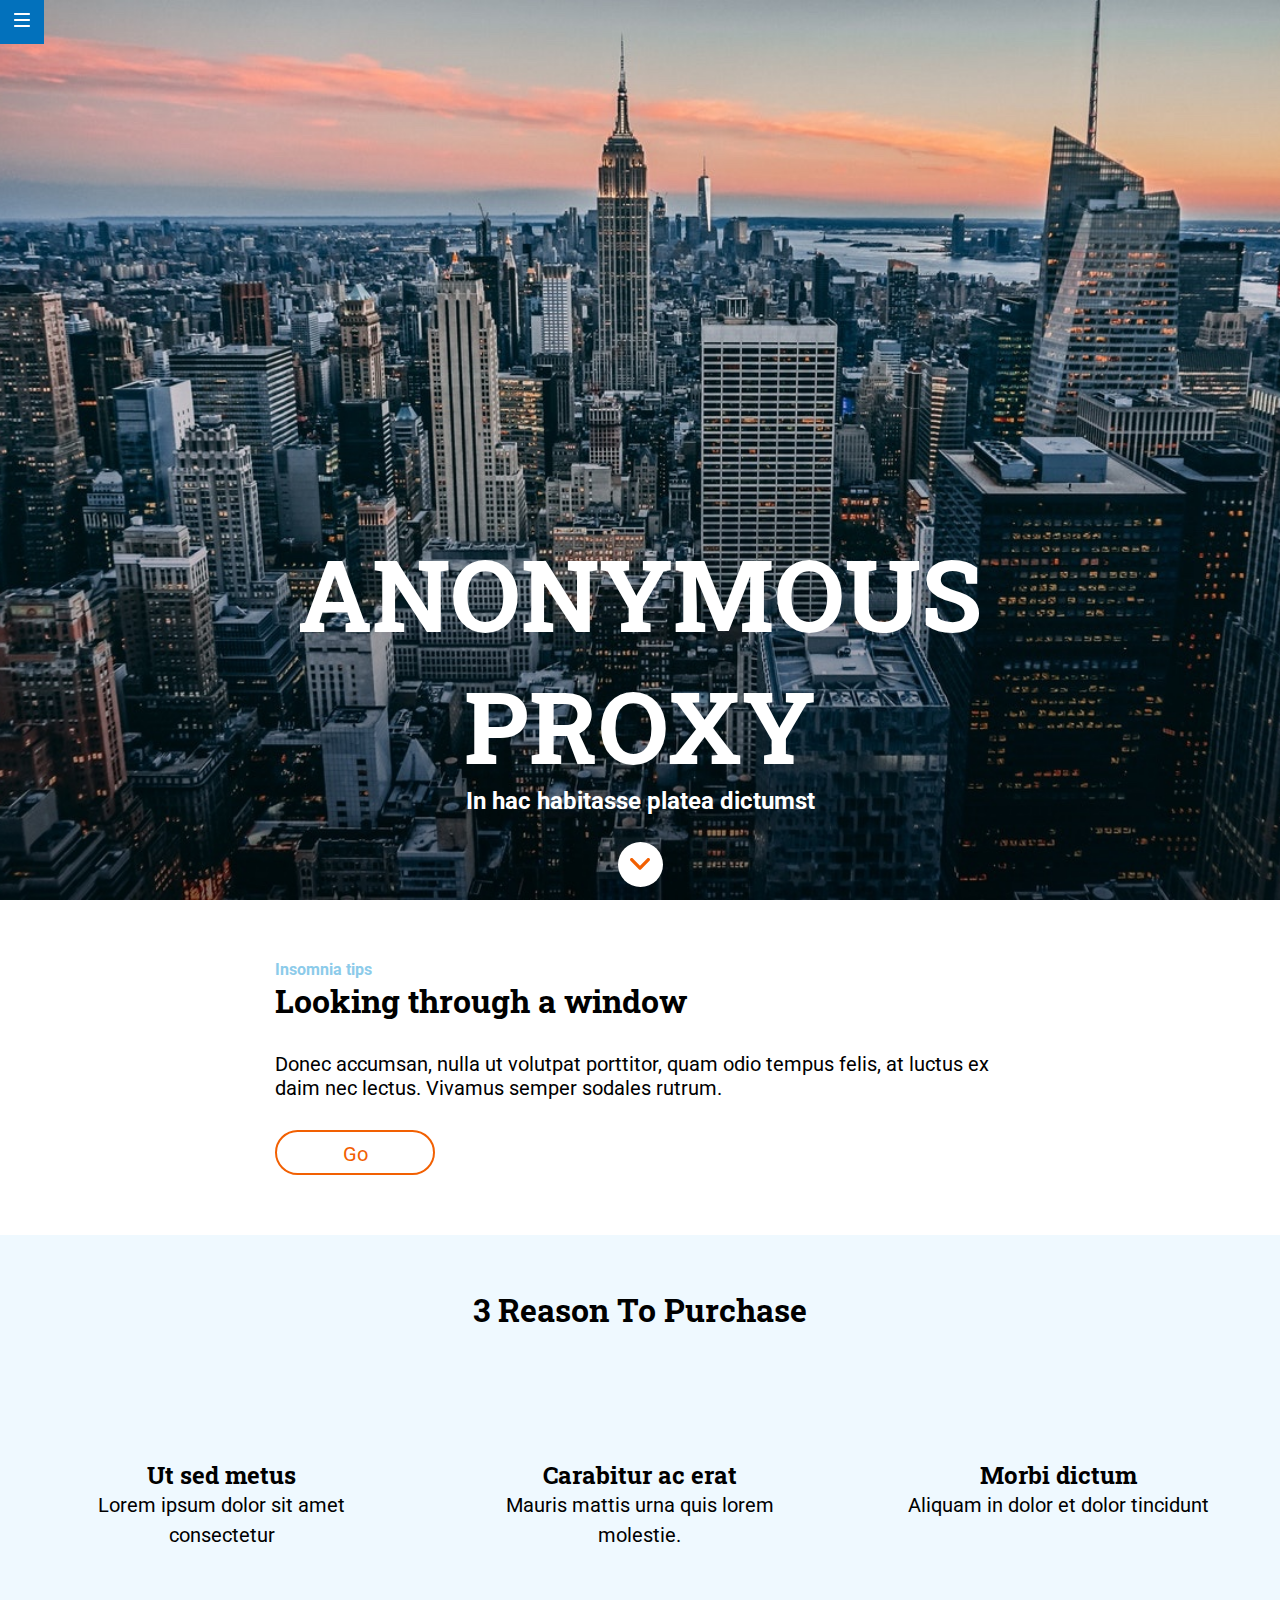
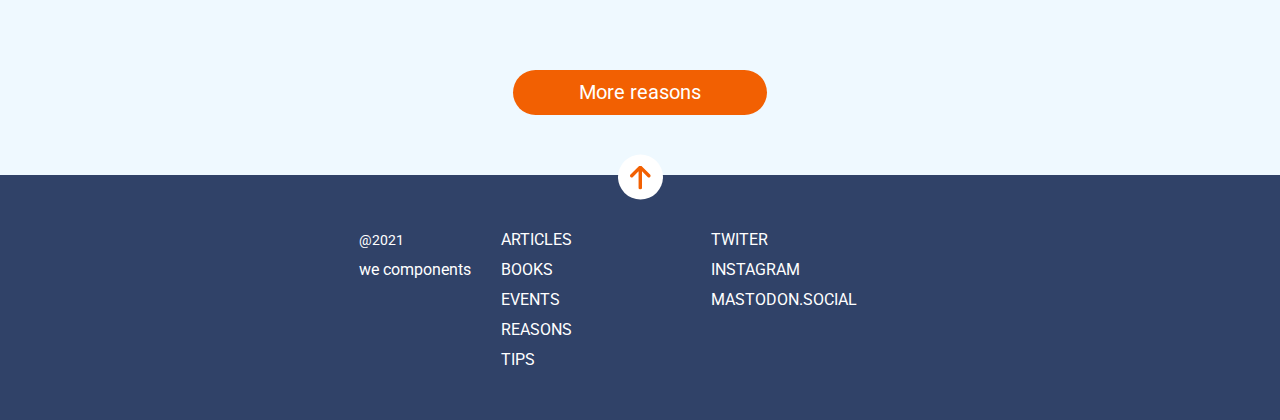
<file: docs/index.html>
<!DOCTYPE html>
<html lang="es">
  <head>
    <meta charset="UTF-8" />
    <meta http-equiv="X-UA-Compatible" content="IE=edge" />
    <meta name="viewport" content="width=device-width, initial-scale=1.0" />
    <link rel="preconnect" href="https://fonts.googleapis.com" />
    <link rel="preconnect" href="https://fonts.gstatic.com" crossorigin />
    <link
      href="https://fonts.googleapis.com/css2?family=Roboto+Slab:wght@700&family=Roboto:wght@400;500&display=swap"
      rel="stylesheet"
    />

    <link
      rel="stylesheet"
      href="https://pro.fontawesome.com/releases/v5.10.0/css/all.css"
      integrity="sha384-AYmEC3Yw5cVb3ZcuHtOA93w35dYTsvhLPVnYs9eStHfGJvOvKxVfELGroGkvsg+p"
      crossorigin="anonymous"
    />

    <link rel="stylesheet" href="./assets/css/main.css" />
    <title>Evaluacion final modulo 01</title>
  </head>
  <body>
    <header class="header">
      <nav class="header__icon">
        <a href="https://adalab.es/" target="_blank">
          <img
            class="header__icon-menu"
            src="./assets/images/ico-menu.svg"
            alt="menu"
            title="Ir a Adalab.es"
          />
        </a>
      </nav>
      <section class="header__title" id="header">
        <h1 class="header__title__principal">Anonymous proxy</h1>
        <h2 class="header__title__subtitle">In hac habitasse platea dictumst</h2>
        <nav class="header__title__buttom">
          <a href="#3reason"
            ><img
              src="./assets/images/ico-scroll-down.svg"
              alt="icon scroll down"
              title="Ir a 3 reason"
          /></a>
        </nav>
      </section>
    </header>

    <main>
      <section class="first">
        <h4 class="first__tip">Insomnia tips</h4>
        <h2 class="first__title">Looking through a window</h2>
        <p class="first__section1">
          Donec accumsan, nulla ut volutpat porttitor, quam odio tempus felis, at
          luctus ex daim nec lectus. Vivamus semper sodales rutrum.
        </p>
        <nav class="first__button">
          <a
            class="first__button__link"
            href="https://adalab.es/"
            title="Ir a Adalab.es"
            >Go</a
          >
        </nav>
      </section>

      <section class="second">
        <h2 class="second__title" id="3reason">3 reason to purchase</h2>
        <article class="second__article">
          <h3 class="second__article__title">Ut sed metus</h3>
          <p class="second__article__text">Lorem ipsum dolor sit amet consectetur</p>
        </article>

        <article class="second__article">
          <h3 class="second__article__title">Carabitur ac erat</h3>
          <p class="second__article__text">Mauris mattis urna quis lorem molestie.</p>
        </article>

        <article class="second__article">
          <h3 class="second__article__title">Morbi dictum</h3>
          <p class="second__article__text">Aliquam in dolor et dolor tincidunt</p>
        </article>

        <nav class="second__button">
          <a
            class="second__button__link"
            href="https://adalab.es/"
            title="Ir a Adalab.es"
            >More reasons</a
          >
        </nav>
      </section>
    </main>

    <footer class="footer">
      <nav class="footer__icon">
        <a href="#header">
          <img
            class="footer__icon__img"
            src="./assets/images/ico-arrow.svg"
            alt="ico-arrow"
            title="ir a inicio"
        /></a>
      </nav>

      <div class="footer__all">
        <nav class="footer__menu">
          <ul class="footer__menu__one">
            <li>
              <a
                class="footer__menu__link"
                href="https://adalab.es/"
                target="_blank"
                >articles</a
              >
            </li>
            <li>
              <a
                class="footer__menu__link"
                href="https://adalab.es/"
                target="_blank"
                >books</a
              >
            </li>
            <li>
              <a
                class="footer__menu__link"
                href="https://adalab.es/"
                target="_blank"
                >events</a
              >
            </li>
            <li>
              <a
                class="footer__menu__link"
                href="https://adalab.es/"
                target="_blank"
                >reasons</a
              >
            </li>
            <li>
              <a
                class="footer__menu__link"
                href="https://adalab.es/"
                target="_blank"
                >tips</a
              >
            </li>
          </ul>
          <ul class="footer__menu__two">
            <li>
              <a
                class="footer__menu__social"
                href="https://adalab.es/"
                target="_blank"
                >twiter</a
              >
            </li>
            <li>
              <a
                class="footer__menu__social"
                href="https://adalab.es/"
                target="_blank"
                >instagram</a
              >
            </li>
            <li>
              <a
                class="footer__menu__social"
                href="https://adalab.es/"
                target="_blank"
                >mastodon.social</a
              >
            </li>
          </ul>
        </nav>
        <div class="footer__copy__love">
          <small class="footer__copy">@2021</small>
          <p class="love__text">we <i class="fas fa-heart"></i> components</p>
        </div>
      </div>
    </footer>

  </body>
</html>
</file>
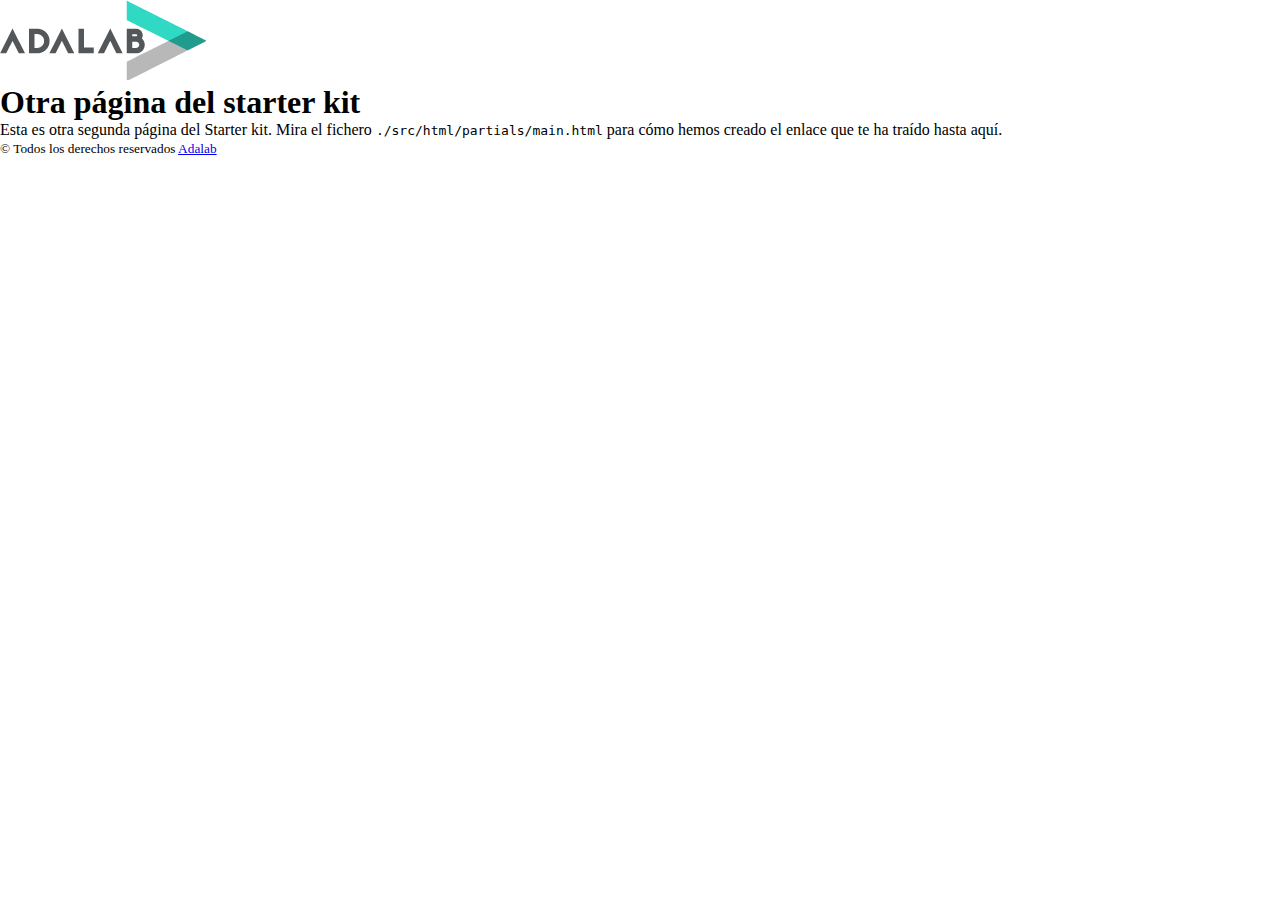
<file: docs/more-info.html>
<!DOCTYPE html>
<html lang="es">
  <head>
    <meta charset="UTF-8" />
    <meta name="viewport" content="width=device-width, initial-scale=1" />
    <title>Adalab Web Starter Kit</title>
    <link href="https://fonts.googleapis.com/css?family=Roboto&display=swap" rel="stylesheet" />
    <link rel="stylesheet" href="./assets/css/main.css" />
    <link rel="icon" href="./assets/images/favicon.png" />
  </head>

  <body>
    <div class="page">
      <header class="page__header">
        <img src="./assets/images/logo-adalab.png" alt="Adalab">
        <h1>Otra página del starter kit</h1>
      </header>

      <main>
        <p>
          Esta es otra segunda página del Starter kit. Mira el fichero
          <code class="code">./src/html/partials/main.html</code> para cómo hemos creado el enlace
          que te ha traído hasta aquí.
        </p>
      </main>
      <footer class="page__footer">
        <small>
          &copy; Todos los derechos reservados
          <a class="link__adalab" href="https://adalab.es">Adalab</a>

        </small>
      </footer>

    </div>
    <script src="./assets/js/main.js"></script>
  </body>
</html>
</file>
<file: docs/assets/css/main.css>
*{box-sizing:border-box;margin:0;padding:0;list-style-type:none}.first{margin:30px 15px 45px 15px}@media (min-width: 768px){.first{margin:30px 39px 60px 39px}}@media (min-width: 1150px){.first{margin:60px 275px 60px 275px}}.first__tip{color:#8ccbea;font-family:"Roboto",sans-serif;font-size:14px}@media (min-width: 1150px){.first__tip{font-size:16px}}.first__title{font-size:24px;font-family:"Roboto Slab",serif}@media (min-width: 768px){.first__title{font-size:26px}}@media (min-width: 1150px){.first__title{font-size:32px}}.first__section1{margin-top:15px;font-size:18px;font-family:"Roboto",sans-serif}@media (min-width: 768px){.first__section1{font-size:20px;margin-top:30px}}.first__button{margin-top:30px;border:#f26002 solid 2px;width:76px;height:45px;border-radius:25px;text-align:center;line-height:45px;font-family:"Roboto",sans-serif;font-size:20px;transition:transform linear 1s, background-color linear 1s, font-size linear 1s}@media (min-width: 1150px){.first__button{width:160px}}.first__button__link{text-decoration:none;color:#f26002;transition:color linear 1s}.first__button:hover{transform:scale(1.5);background-color:#f26002;font-size:25px}.first__button__link:hover{color:#fff}.second{line-height:30px;background-color:#eff9ff;display:grid;grid-template-columns:repeat(3, 1fr);grid-template-rows:repeat(5, 1fr);row-gap:45px}@media (min-width: 768px){.second{grid-template-rows:repeat(3, 1fr)}}@media (min-width: 1150px){.second{-moz-column-gap:35px;column-gap:35px;padding:0 30px 0 30px}}.second__title{font-family:"Roboto Slab",serif;font-size:24px;width:290px;text-transform:capitalize;grid-column:2/3;margin:auto}@media (min-width: 768px){.second__title{font-size:26px;grid-column:1/4}}@media (min-width: 1150px){.second__title{font-size:32px;width:730px;text-align:center}}.second__article{width:auto;margin:30px;text-align:center;grid-column:2/3}@media (min-width: 768px){.second__article{grid-column:span 1}}.second__article__title{font-family:"Roboto Slab",serif;font-size:18px}@media (min-width: 768px){.second__article__title{font-size:24px}}.second__article__text{font-family:"Roboto",sans-serif;font-size:18px}@media (min-width: 768px){.second__article__text{font-size:20px}}.second__button{margin:auto;width:174px;height:45px;background-color:#f26002;border-radius:25px;text-align:center;line-height:45px;margin-bottom:60px;grid-column:2/3;transition:transform ease 1s, background-color ease 1s}@media (min-width: 768px){.second__button{grid-column:span 3}}@media (min-width: 1150px){.second__button{width:254px}}.second__button__link{font-family:"Roboto",sans-serif;font-size:20px;color:#fff;text-decoration:none}.second__button:hover{transform:scale(1.5);background-color:#fff;border:black solid 1px}.second__button__link:hover{color:purple}.header{height:100vh}.header__icon{width:44px;height:44px;background-color:#0271bc;text-align:center;line-height:44px;position:fixed}.header__icon-menu{width:16px;height:14px}.header__title{background-image:url("../images/cover.jpg");background-position:center;background-size:cover;height:100vh;width:auto;color:#fff;display:flex;flex-direction:column;justify-content:center;align-items:center}@media (min-width: 768px){.header__title{justify-content:flex-end}}.header__title__principal{font-family:"Roboto Slab",serif;text-transform:uppercase;font-size:42px;width:15ch;text-align:center;margin:5px}@media (min-width: 768px){.header__title__principal{font-size:80px;margin-bottom:20px}}@media (min-width: 768px) and (min-width: 1150px){.header__title__principal{font-size:100px;margin-bottom:0px}}.header__title__subtitle{font-family:"Roboto",sans-serif;font-size:15px;line-height:21px;margin:5px;text-align:center}@media (min-width: 768px){.header__title__subtitle{font-size:24px;margin-bottom:30px;margin-top:0px}}.header__title__buttom{background-color:#fff;height:45px;width:45px;line-height:45px;display:flex;justify-content:center;align-items:center;border-radius:50%;transform:translateY(45px)}@media (min-width: 768px){.header__title__buttom{transform:translateY(0);margin-bottom:45px}}@media (min-width: 1150px){.header__title__buttom{margin-bottom:13px}}@-webkit-keyframes giro{from{transform:rotateZ(0)}25%{transform:rotateZ(90deg)}50%{transform:rotateZ(180deg)}75%{transform:rotateZ(270deg)}to{transform:rotateZ(360deg)}}@keyframes giro{from{transform:rotateZ(0)}25%{transform:rotateZ(90deg)}50%{transform:rotateZ(180deg)}75%{transform:rotateZ(270deg)}to{transform:rotateZ(360deg)}}.footer{background-color:#304268;display:flex;flex-direction:column;justify-content:center;align-items:center;color:#fff;line-height:30px;font-family:"Roboto",sans-serif;text-align:center}.footer__icon{box-sizing:content-box;margin-top:5px;background-color:#fff;width:45px;height:45px;display:flex;justify-content:center;align-items:center;border-radius:50%;transform:translateY(-25.5px)}.footer__icon__img{display:flex;-webkit-animation:giro linear 3s infinite;animation:giro linear 3s infinite}.footer__menu{font-family:"Roboto",sans-serif;text-transform:uppercase}@media (min-width: 768px){.footer__menu{width:100%;display:flex;flex-direction:row;justify-content:space-evenly}}@media (min-width: 1150px){.footer__menu{justify-content:flex-start;margin-left:30px}}.footer__menu__two{margin:30px 0px 30px 0px}@media (min-width: 768px){.footer__menu__two{margin:0px 0px 105px 0px;text-align:left;width:210px}}@media (min-width: 768px){.footer__menu__one{margin-bottom:45px;width:210px;text-align:left}}.footer__menu__social,.footer__menu__link{text-decoration:none;font-family:"Roboto",sans-serif;color:#fff;display:flex;flex-direction:column;justify-content:center}.fas{color:red;font-size:14px}.footer__copy{font-size:14px}@media (min-width: 768px){.footer__all{width:100%;display:flex;flex-direction:row-reverse}.footer__copy__love{width:33.33%;text-align:left;margin-left:39px}}@media (min-width: 1150px){.footer__all{width:-webkit-fit-content;width:-moz-fit-content;width:fit-content}.footer__copy__love{margin:0}}
</file>
